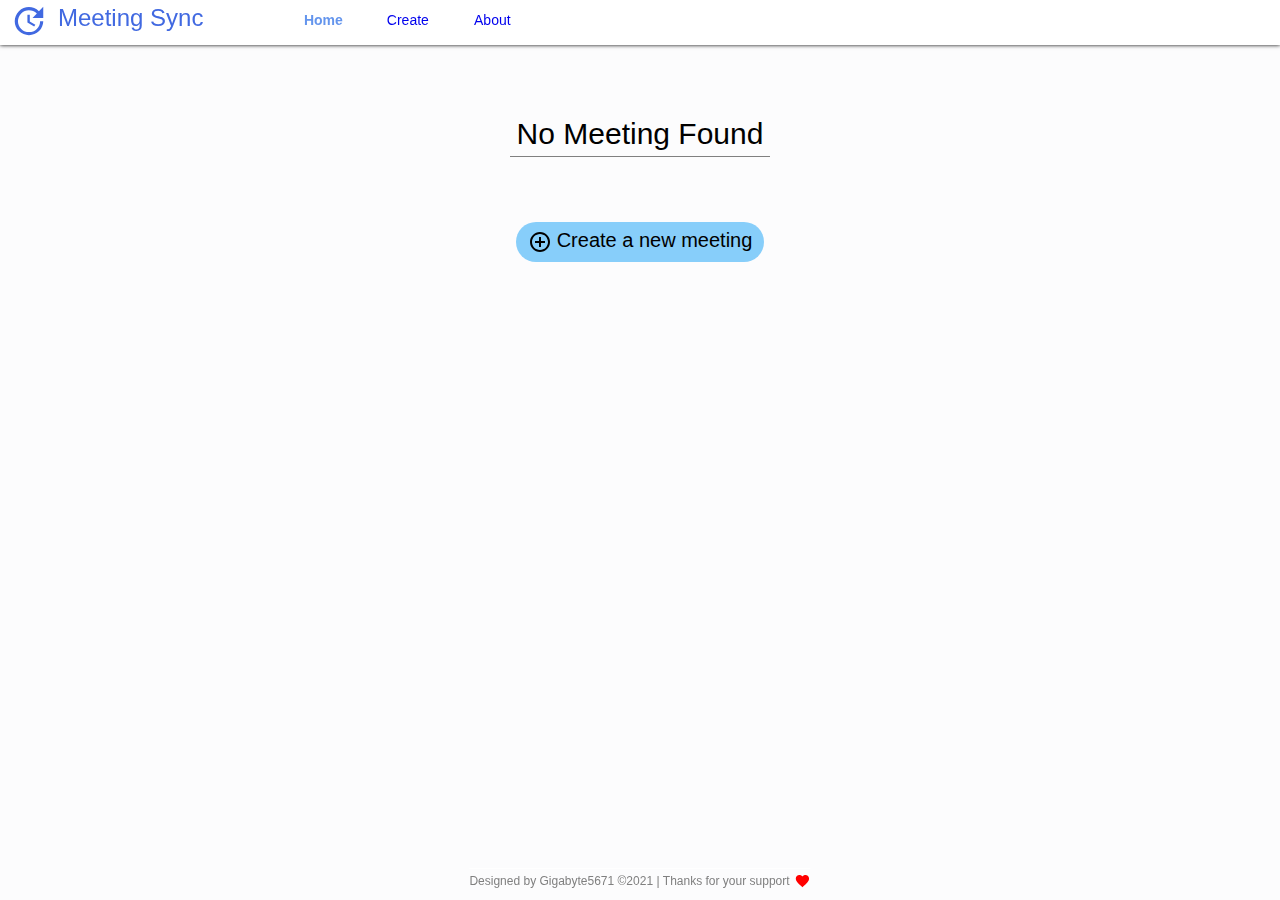
<file: index.html>
<!DOCTYPE html>
<html lang="en">
  <head>
    <meta charset="UTF-8">
    <title>Meeting Sync</title>
    <meta property="og:title" content="Meeting Sync">
    <meta property="og:site_name" content="Meeting Sync">
    <meta name="keywords" content="Meeting Sync, Meeting, Sync, Team, Time, Timezone, Converter">
    <meta name="description" content="Keeping your team in sync, no matter where in the world they are. Meeting Sync gives you the ability to send specific times and dates to anyone, no matter your timezone or theirs.">
    <meta property="og:description" content="Keeping your team in sync, no matter where in the world they are. Meeting Sync gives you the ability to send specific times and dates to anyone, no matter your timezone or theirs.">
    <meta name="author" content="Gigabyte5671">
    <meta property="og:type" content="website">
    <meta property="og:url" content="https://meeting-sync.com/">
    <meta name="twitter:card" content="summary">
    <meta name="viewport" content="width=device-width, initial-scale=1.0">
    <meta name="theme-color" content="#4C68E0">
    <link rel="shortcut icon" href="icons/update_royalblue_24dp.svg">
    <link rel="stylesheet" href="css/style-2.css">
    <link rel="stylesheet" href="css/style.css">
  </head>
  
  <body>
    <main>
      <div id="navbar">
        <a href="/" class="logo"><img src="icons/update_royalblue_24dp.svg" draggable="false" alt=""><div class="title">Meeting Sync</div></a>
        
        <div class="navlinks">
          <a href="" class="activeNav"><p>Home</p><div></div></a>
          <a href="create/"><p>Create</p><div></div></a>
          <a href="about/"><p>About</p><div></div></a>
        </div>
      </div>
      
      <div id="pageContent">
        <div id="title" class="heading">No Meeting Found</div>
        <a id="create-meeting" class="button" style="margin-top:60px;" href="create/"><img src="icons/add_circle_outline_black_24dp.svg" draggable="false"><p>Create a new meeting</p></a>
        <div id="time" class="heading hidden"></div>
        <div id="date" class="heading hidden"></div>
        <div id="year" class="heading hidden"></div>
        <div id="share-meeting" title="Copy Link" class="button hidden" style="margin-top:60px;" data-clipboard-text=""><img src="icons/link_black_24dp.svg" draggable="false"><p>Share this Meeting</p></div>
        <div id="share-meeting-success" title="Link Copied" class="button copy-success hidden" style="margin-top:60px;"><img src="icons/done_black_24dp.svg" draggable="false"><p>Link Copied</p></div>
      </div>
    </main>
    
    <footer>
      <p>Designed&nbsp;by&nbsp;Gigabyte5671&nbsp;&copy;2021&nbsp;|&nbsp;Thanks&nbsp;for&nbsp;your&nbsp;support<img src="icons/heart-24px.svg" draggable="false" alt=""></p>
    </footer>
  </body>
  
  <script src="lib/site_message.js"></script>
  <script src="lib/clipboard.min.js"></script>
  <script src="lib/main.js"></script>
  <script>decodeQuery();</script>
</html>
</file>
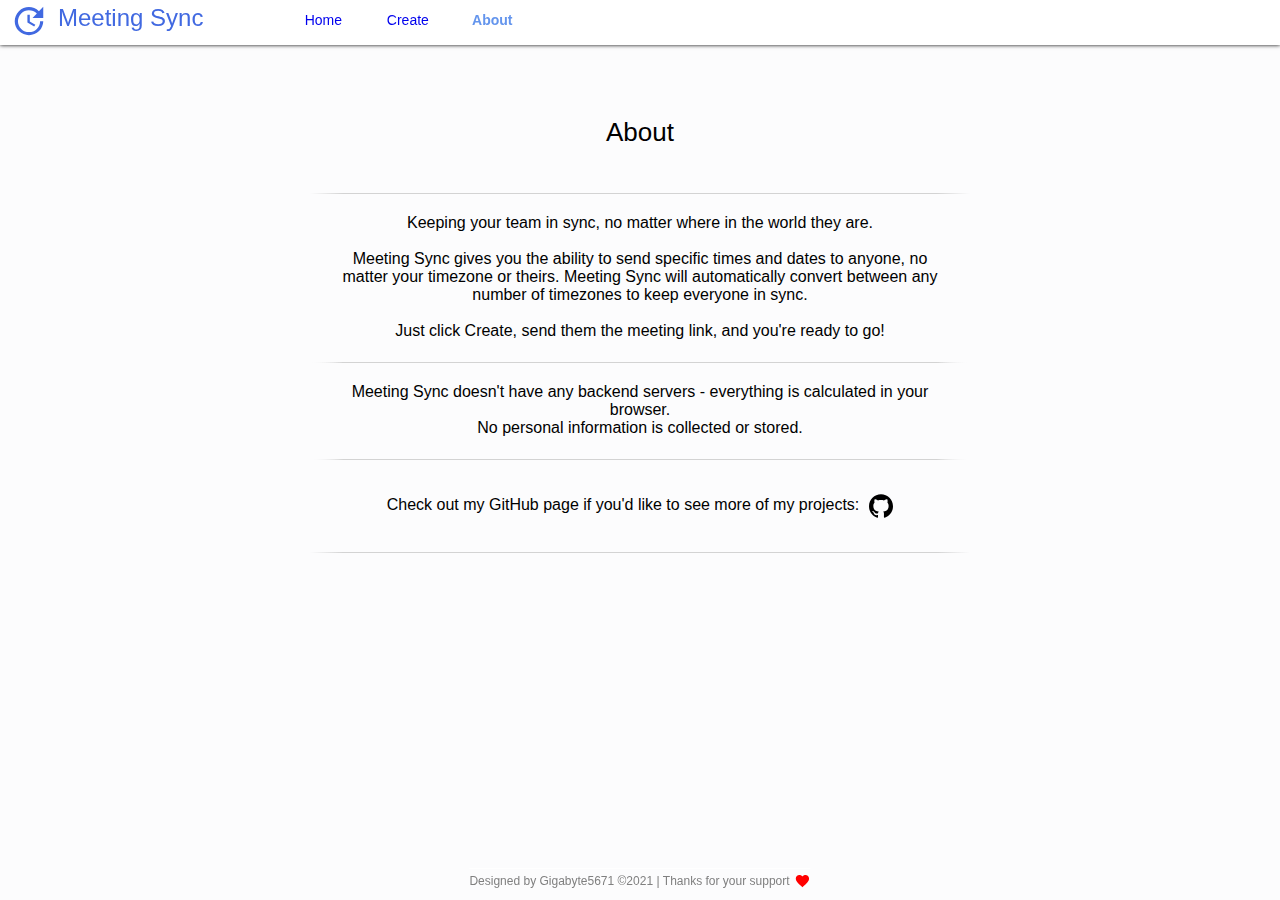
<file: about/index.html>
<!DOCTYPE html>
<html lang="en">
  <head>
    <meta charset="UTF-8">
    <title>About | Meeting Sync</title>
    <meta property="og:title" content="About | Meeting Sync">
    <meta property="og:site_name" content="About | Meeting Sync">
    <meta name="keywords" content="Meeting Sync, Meeting, Sync, Team, Time, Timezone, Converter">
    <meta name="description" content="Keeping your team in sync, no matter where in the world they are. Meeting Sync gives you the ability to send specific times and dates to anyone, no matter your timezone or theirs.">
    <meta property="og:description" content="Keeping your team in sync, no matter where in the world they are. Meeting Sync gives you the ability to send specific times and dates to anyone, no matter your timezone or theirs.">
    <meta name="author" content="Gigabyte5671">
    <meta property="og:type" content="website">
    <meta property="og:url" content="https://meeting-sync.com/about/">
    <meta name="twitter:card" content="summary">
    <meta name="viewport" content="width=device-width, initial-scale=1.0">
    <meta name="theme-color" content="#4C68E0">
    <link rel="shortcut icon" href="../icons/update_royalblue_24dp.svg">
    <link rel="stylesheet" href="../css/style-2.css">
    <link rel="stylesheet" href="../css/style.css">
  </head>
  
  <body>
    <main>
      <div id="navbar">
        <a href="../" class="logo"><img src="../icons/update_royalblue_24dp.svg" draggable="false" alt=""><div class="title">Meeting Sync</div></a>
        
        <div class="navlinks">
          <a href="../"><p>Home</p><div></div></a>
          <a href="../create/"><p>Create</p><div></div></a>
          <a href="" class="activeNav"><p>About</p><div></div></a>
        </div>
      </div>
      
      <div id="pageContent">
        <div class="heading" style="margin-bottom:20px;font-size:26px;">About</div>
        <div class="about-section">Keeping your team in sync, no matter where in the world they are.<br><br>Meeting Sync gives you the ability to send specific times and dates to anyone, no matter your timezone or theirs. Meeting Sync will automatically convert between any number of timezones to keep everyone in sync.<br><br>Just click Create, send them the meeting link, and you're ready to go!</div>
        <div class="about-section">Meeting Sync doesn't have any backend servers - everything is calculated in your browser.<br>No personal information is collected or stored.</div>
        <div class="about-section"><p>Check out my GitHub page if you'd like to see more of my projects:</p>
            <a style="width:24px;min-width:24px;margin-top:5px;margin-left:10px;" href="https://github.com/Gigabyte5671" target="_blank" rel="noreferrer">
              <img src="../icons/github.svg" draggable="false">
            </a>
        </div>
      </div>
    </main>
    
    <footer>
      <p>Designed&nbsp;by&nbsp;Gigabyte5671&nbsp;&copy;2021&nbsp;|&nbsp;Thanks&nbsp;for&nbsp;your&nbsp;support<img src="../icons/heart-24px.svg" draggable="false" alt=""></p>
    </footer>
  </body>
  
  <script src="../lib/site_message.js"></script>
</html>
</file>
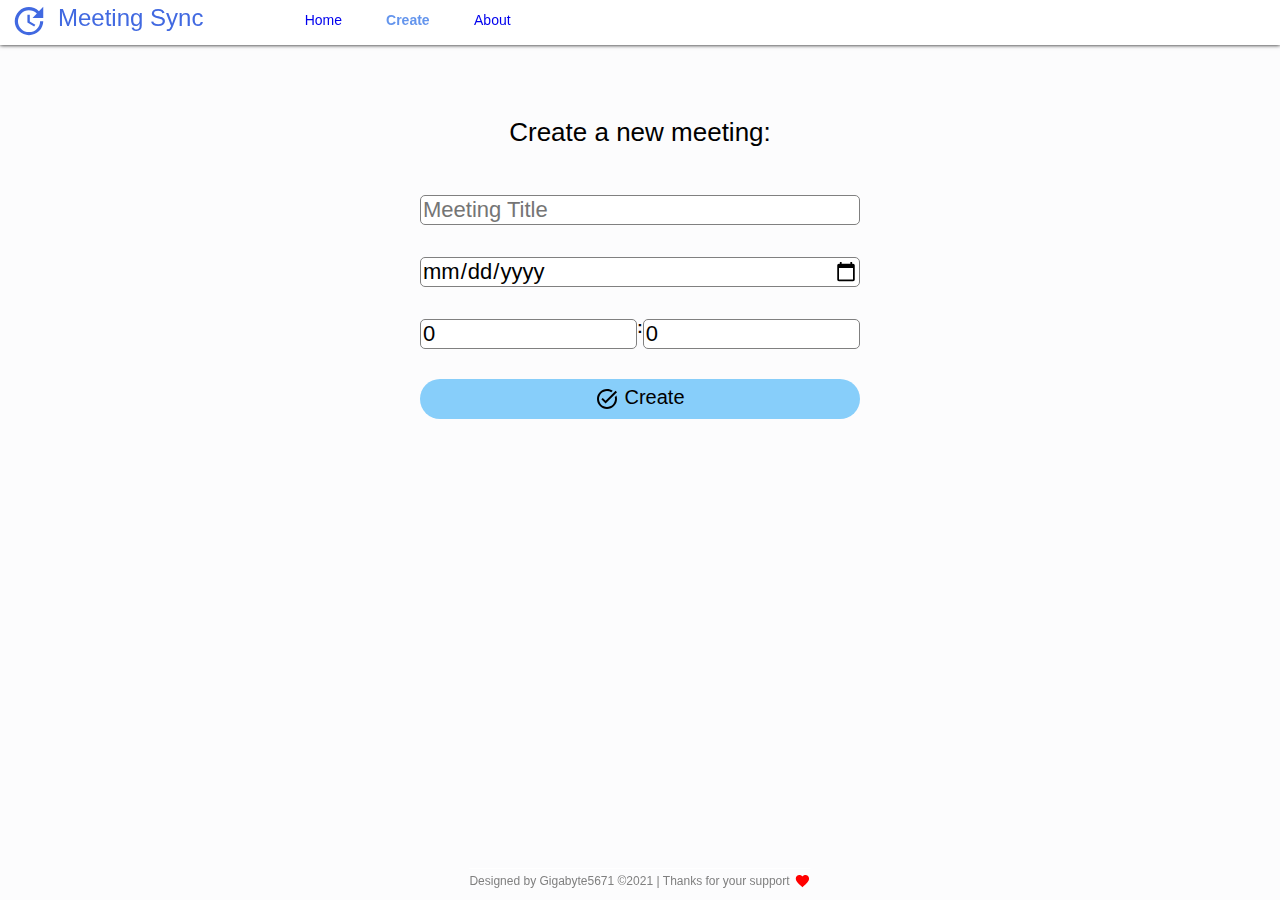
<file: create/index.html>
<!DOCTYPE html>
<html lang="en">
  <head>
    <meta charset="UTF-8">
    <title>Create | Meeting Sync</title>
    <meta property="og:title" content="Create | Meeting Sync">
    <meta property="og:site_name" content="Create | Meeting Sync">
    <meta name="keywords" content="Meeting Sync, Meeting, Sync, Team, Time, Timezone, Converter">
    <meta name="description" content="Keeping your team in sync, no matter where in the world they are. Meeting Sync gives you the ability to send specific times and dates to anyone, no matter your timezone or theirs.">
    <meta property="og:description" content="Keeping your team in sync, no matter where in the world they are. Meeting Sync gives you the ability to send specific times and dates to anyone, no matter your timezone or theirs.">
    <meta name="author" content="Gigabyte5671">
    <meta property="og:type" content="website">
    <meta property="og:url" content="https://meetings.wilderzone.live/create/">
    <meta name="twitter:card" content="summary">
    <meta name="viewport" content="width=device-width, initial-scale=1.0">
    <meta name="theme-color" content="#4C68E0">
    <link rel="shortcut icon" href="../icons/update_royalblue_24dp.svg">
    <link rel="stylesheet" href="../css/style-2.css">
    <link rel="stylesheet" href="../css/style.css">
  </head>
  
  <body>
    <main>
      <div id="navbar">
        <a href="../" class="logo"><img src="../icons/update_royalblue_24dp.svg" draggable="false" alt=""><div class="title">Meeting Sync</div></a>
        
        <div class="navlinks">
          <a href="../"><p>Home</p><div></div></a>
          <a href="" class="activeNav"><p>Create</p><div></div></a>
          <a href="../about/"><p>About</p><div></div></a>
        </div>
      </div>
      
      <div id="pageContent">
        <div class="heading" style="margin-bottom:20px;font-size:26px;">Create a new meeting:</div>
        <div class="heading" style="border:unset;"><input type="text" id="input-title" name="Title" maxlength="30" placeholder="Meeting Title"></div>
        <div class="heading"><input type="date" id="input-date" name="Date" required></div>
        <div class="heading"><input type="number" id="input-hour" name="Hour" min="0" max="23" value="0" style="width:50%;"><b> : </b><input type="number" id="input-minute" name="Minute" min="0" max="59" value="0" style="width:50%;"></div>
        <div id="input-submit" class="heading button" onclick="encodeQuery();"><img src="../icons/task_alt_black_24dp.svg" draggable="false"><p>Create</p></div>
        <div id="output-link" class="heading hidden" style="border:unset;">
          <code id="output-link-text" name="Meeting Link" value=""></code>
          <div id="output-link-copy" title="Copy Link" data-clipboard-target="#output-link-text"><img src="../icons/link_black_24dp.svg" draggable="false"></div>
          <div id="output-link-copy-success" class="copy-success-2 hidden" style="pointer-events:none;" title="Copy Link"><img src="../icons/done_black_24dp.svg" draggable="false"></div>
          <a id="output-link-open" href="" title="Open Link"><img src="../icons/open_in_new_black_24dp.svg" draggable="false"></a>
        </div>
      </div>
    </main>
    
    <footer>
      <p>Designed&nbsp;by&nbsp;Gigabyte5671&nbsp;&copy;2021&nbsp;|&nbsp;Thanks&nbsp;for&nbsp;your&nbsp;support<img src="../icons/heart-24px.svg" draggable="false" alt=""></p>
    </footer>
  </body>
  
  <script src="../lib/site_message.js"></script>
  <script src="../lib/clipboard.min.js"></script>
  <script src="../lib/main.js"></script>
</html>
</file>
<file: css/style-2.css>
:root{
  --bodyMargin: 15px;
  --navbarHeight: 45px;
  --serverItemHeight: 40px;
  --serverItemBreak: 6px;
  --good: #00DF00;
  --bad: #DF0000;
  --playerItemHeight: 16px;
  --smallItemHeight: 50px;
  --smallItemInnerWidth: 22ch;
  
  --primary_color: #41637C;
}
html{
  height: 100%;
}
body{
  display: flex;
  flex-direction: column;
  align-items: center;
  margin: var(--bodyMargin);
  font-family: Segoe UI, sans-serif;
  background-color: #FCFCFD;
  background-color: #000000;
  user-select: none;
}
main{
  width: 100%;
}
h2{
  font-size: 22px;
}
footer{
  position: fixed;
  z-index: -5;
  bottom: 0px;
  display: block;
  font-size: 12px;
  border-top: 1px solid white;
  box-sizing: border-box;
}
footer p{
  margin-top: unset;
  color: grey;
}
footer img{
  width: 16px;
  margin-left: 5px;
  transform: translateY(4px);
}

.site_background{
  position: fixed;
  top: 0;
  left: 0;
  z-index: -10;
  width: 100%;
  min-width: 100%;
  max-width: 100%;
  height: 100%;
  min-height: calc(100% - 0px);
  max-height: calc(100% - 0px);
  background-color: #FCFCFD;
  background: url('../assets/images/background-3.webp');
  background-size: cover;
  background-position: center;
  opacity: 0.9;
  filter: blur(50px) brightness(2);
}

#navbar{
  position: fixed;
  z-index: 10;
  top: 0;
  left: 0;
  display: flex;
  width: 100%;
  height: var(--navbarHeight);
  background-color: white;
  box-shadow: 0px 0px 4px black;
  overflow: hidden;
}
#navbar img{
  vertical-align: top;
  margin: 10px;
}
#navbar .logo{
  width: fit-content;
  min-width: fit-content;
  max-width: fit-content;
  height: 100%;
  min-height: 100%;
  max-height: 100%;
}
#navbar .logo img{
  width: 38px;
  margin: 2px 10px 0px 10px
}
#navbar .title{
  display: inline-block;
  vertical-align: top;
  margin-top: 4px;
  color: white;
  font-size: 24px;
  font-family: Segoe UI, sans-serif;
}
#navbar .navlinks{
  display: inline-block;
  width: 100%;
  margin-left: 80px;
}
#navbar .navlinks a{
  display: inline-block;
  width: 80px;
  height: 35px;
  font-size: 14px;
  text-decoration: none;
}
#navbar .navlinks a p{
  margin-top: 12px;
  margin-bottom: 4px;
  text-align: center;
}

@keyframes a_fadeInOut{
  0%   {opacity: 1;}
  50%  {opacity: 0.3;}
  100% {opacity: 1;}
}
.alert{
  position: absolute;
  top: 55px;
  left: 15px;
  width: calc(100% - (var(--bodyMargin) * 2));
  height: 30px;
  padding-left: 10px;
  color: white;
  background-color: white;
  border-radius: 8px;
  box-sizing: border-box;
}
.alert img{
  display: inline-block;
  vertical-align: top;
  width: 22px;
  margin-top: 4px;
  filter: invert(1);
}
.alert p{
  display: inline-block;
  vertical-align: top;
  margin-top: 3px;
  margin-left: 10px;
}
.alert_info{
  background-color: #4570FF;
}
.alert_message{
  background-color: #8DA1B0;
}
.alert_success{
  background-color: #00DF00;
}
.alert_warning{
  background-color: #DFDF00;
}
.alert_error{
  background-color: #DF0000;
}
#alert{
  top: 55px;
}
#hirez{
  top: 88px;
  background-color: #A5A0FF;
}
#message{
  top: 121px;
}

#pageContent{
  margin: 80px 0px 60px 0px;
}

/*=============================================*/
/*-----------------Server List-----------------*/
/*=============================================*/
.heading{
  width: min-content;
  margin: 20px 0px 5px 0px;
  padding: 2px 7px 5px 7px;
}
.heading p{
  margin: 0px;
  color: black;
  font-size: 20px;
}
.contentSection{
  display: block;
  width: 100%;
  padding-left: 10px;
  padding-bottom: 5px;
  background-color: var(--glass_background_color);
  border: 1px solid var(--glass_border_color);
  border-left: 3px solid grey;
  border-radius: 4px;
  box-sizing: border-box;
  backdrop-filter: blur(3px);
}

.serverItem{
  width: calc(100% - 10px);
  height: var(--serverItemHeight);
  margin-top: 10px;
  margin-bottom: 5px;
  background-color: var(--glass_background_color);
  border: 1px solid var(--glass_border_color);
  border-radius: 4px;
  backdrop-filter: blur(3px);
  cursor: pointer;
}
.serverItemInner{
  width: 100%;
  height: calc(var(--serverItemHeight) - var(--serverItemBreak));
  margin-top: calc(var(--serverItemBreak) / 2);
  overflow: hidden;
  pointer-events: none;
}
.serverItemStatusIndicator{
  display: inline-block;
  width: 6px;
  height: 100%;
  border-radius: 3px;
  box-sizing: border-box;
}
.Online{
  background-color: var(--good);
}
.Offline{
  background-color: var(--bad);
}
.serverItemInfo{
  position: relative;
  display: inline-block;
  vertical-align: top;
  width: 100px;
  margin-top: 6px;
  margin-left: 10px;
  padding-right: 5px;
  border-right: 1px solid lightgrey;
  box-sizing: border-box;
  white-space: nowrap;
  overflow: hidden;
  text-overflow: ellipsis;
}
.serverItemInfo:nth-child(2){
  width: 50px;
  overflow: visible;
}
.serverItemInfo:nth-child(3){
  width: 220px;
}
.serverItemInfo:nth-child(4){
  width: 100px;
}
.serverItemInfo:nth-child(5){
  width: 130px;
}
.serverItemInfo:last-child{
  display: inline-block;
  vertical-align: top;
  width: 50px;
  float: right;
  margin-right: 5px;
  border: unset;
  cursor: pointer;
}
.serverItemInfo:last-child p{
  display: inline-block;
  vertical-align: top;
  margin-top: unset;
  margin-right: 8px;
  user-select: none;
}
.OOTB-MODE::after{
  content: "";
  position: absolute;
  z-index: 0;
  top: 1px;
  left: -5px;
  width: calc(100% + 2px);
  height: calc(100% - 2px);
  background-color: blue;
  border-radius: 7px;
  opacity: 0.3;
}
.GOTY-MODE::after{
  content: "";
  position: absolute;
  z-index: 0;
  top: 1px;
  left: -5px;
  width: calc(100% + 2px);
  height: calc(100% - 2px);
  background-color: red;
  border-radius: 7px;
  opacity: 0.3;
}

.playerItem{
  width: calc(100% - 20px);
  height: var(--playerItemHeight);
  margin-left: 10px;
  //border-bottom: 1px solid lightgrey;
}
.playerItemInner{
  width: 100%;
  height: 100%;
  overflow: hidden;
}
.playerItemInner img{
  display: inline-block;
  vertical-align: top;
  width: 14px;
  margin-top: 1px;
  margin-right: 5px;
}
.playerItemInner p{
  display: inline-block;
  vertical-align: top;
  margin: unset;
  font-size: 12px;
}

/*=============================================*/
/*------------------Schedules------------------*/
/*=============================================*/
#scheduleTable{
  width: calc(100% - 5px);
  margin: auto;
  margin-top: 90px;
  border-radius: 8px;
}
#scheduleTable th{
  padding-left: 5px;
  text-align: left;
}
#scheduleTable td{
  padding-left: 5px;
  padding-bottom: 1px;
}
#scheduleTable td:nth-child(3){
  padding-left: 1px;
  background-color:#B0C2FF;
}
#scheduleTable td:nth-child(3)::before{
  content: "00:00";
  position: absolute;
  z-index: 1;
  transform: translate(0.5ch, 3px);
  color: white;
  font-size: 12px;
}
#scheduleTable td:nth-child(3)::after{
  content: "24:00";
  position: absolute;
  z-index: 1;
  transform: translate(-5ch, 3px);
  color: white;
  font-size: 12px;
}
#scheduleTable, th, td{
  border: 1px solid grey;
  border-collapse: collapse;
  box-sizing: border-box;
}
#scheduleTable th:nth-child(1){
  width: 250px;
}
#scheduleTable th:nth-child(2){
  width: 100px;
}
#scheduleTable img{
  display: inline-block;
  width: 16px;
  margin-top: 5px;
  margin-right: 5px;
}
#scheduleTable span{
  display: inline-block;
  vertical-align: top;
  width: calc(100% / 48);
  height: 25px;
}
#scheduleTable span p{
  margin: unset;
  margin-top: 3px;
  margin-left: 4px;
  color: white;
  font-size: 12px;
  text-align: center;
  overflow: show;
}
.scheduleKey{
  width: calc(19ch + 20px);
  margin-top: 10px;
  margin-left: 3px;
  border: 1px solid grey;
  box-sizing: border-box;
  transform: scale(0.75);
}
.scheduleKey p{
  margin-top: 1px;
  margin-bottom: 5px;
  padding-left: 5px;
  padding-bottom: 1px;
  border-bottom: 1px solid grey;
}
.scheduleKey span{
  display: flex;
  align-items: center;
  justify-content: space-between;
  flex-wrap: nowrap;
}
.scheduleKey span p{
  margin-top: 7px;
  margin-bottom: 7px;
  border: unset;
}
.scheduleKey span div{
  width: 20px;
  height: 30px;
  margin-right: 5px;
}

/*=============================================*/
/*-------------------Metrics-------------------*/
/*=============================================*/
#canvas{
  width: 100%;
}
canvas{
  border: 2px solid grey;
  box-sizing: border-box;
  filter: contrast(1.3);
}

/*=============================================*/
/*--------------------About--------------------*/
/*=============================================*/
.aboutSection{
  width: 90%;
  margin: auto;
  margin-top: 40px;
}
.aboutLink{
  width: 100%;
  height: var(--smallItemHeight);
  border-bottom: 1px solid lightgrey;
  box-sizing: border-box;
}
.aboutLink p{
  display: inline-block;
  vertical-align: top;
  width: var(--smallItemInnerWidth);
  margin-top: 13px;
}
.aboutLink a{
  display: inline-block;
  vertical-align: top;
  width: 50px;
  height: 30px;
  margin-top: 10px;
  margin-left: 12px;
  color: black;
  text-decoration: none;
  background-color: white;
  border: 1px solid grey;
  border-radius: 4px;
  box-sizing: border-box;
}
.aboutLink img{
  width: 20px;
  margin-top: 4px;
  margin-left: 14px;
}

/*=============================================*/
/*--------------------Login--------------------*/
/*=============================================*/
#loginBox{
  width: 300px;
  height: 200px;
  margin: auto;
  margin-top: 100px;
  background-color: white;
  border: 1px solid grey;
  border-radius: 8px;
}
#loginBox p{
  margin: 5px;
  margin-left: 15px;
  font-size: 20px;
}
#loginBox form{
  width: fit-content;
  margin: auto;
  margin-top: 26px;
}
#loginBox input{
  font-size: 16px;
}
#loginBox form div{
  width: 130px;
  height: 20px;
  background-color: rgba(255,0,0,0.5);
  border-radius: 3px;
}
#loginBox form div img{
  display: inline-block;
  width: 16px;
  //filter: invert(1);
}
#loginBox form div p{
  display: inline-block;
  //color: white;
  font-size: 14px;
}

/*=============================================*/
/*---------------------Admin-------------------*/
/*=============================================*/
#adminConsoleContainer{
  height: 100%;
  margin-top: 90px;
  border: 1px solid lightgrey;
  border-radius: 4px;
  overflow: hidden;
}
#adminLeft{
  display: inline-block;
  vertical-align: top;
  width: 150px;
  height: 100%;
  /*border-right: 2px solid lightgrey;*/
  box-sizing: border-box;
}
.adminLeftButton{
  display: block;
  width: 100%;
  height: 40px;
  color: grey;
  border-top: 1px solid grey;
  box-sizing: border-box;
  cursor: pointer;
}
.adminLeftButton:first-child{
  border-top: unset;
}
.adminLeftButton img{
  display: inline-block;
  vertical-align: top;
  width: 24px;
  margin: 6px;
  opacity: 0.5;
  pointer-events: none;
}
.adminLeftButton p{
  display: inline-block;
  vertical-align: top;
  width: calc(100% - 36px);
  font-size: 18px;
  margin: unset;
  margin-top: 6px;
  pointer-events: none;
}
.adminLeftButton:hover{
  color: black;
  border-left: 3px solid grey;
}
.adminLeftButton:hover img{
  opacity: 1;
}
#adminLeft .active{
  color: black;
  border-left: 3px solid black;
}
#adminLeft .active img{
  opacity: 1;
}
#adminRight{
  display: inline-block;
  vertical-align: top;
  width: calc(100% - 150px);
  height: 100%;
  border-left: 2px solid lightgrey;
  box-sizing: border-box;
}
#adminTop{
  display: inline-block;
  vertical-align: top;
  width: 100%;
  height: 69px;
  border-bottom: 1px solid grey;
  box-sizing: border-box;
}
#adminTop span{
  display: block;
  width: 100%;
  height: 28px;
}
#adminTop span:first-child{
  margin-top: 4px;
  margin-bottom: 8px;
}
.adminTopTitle{
  margin-left: 10px;
}
.adminTopTitle p{
  margin: unset;
  font-size: 20px;
}
.adminTopButton{
  display: inline-block;
  width: 100px;
  height: 100%;
  color: grey;
  border-top: 1px solid grey;
  border-right: 1px solid grey;
  box-sizing: border-box;
  cursor: pointer;
}
.adminTopButton:first-child{
  margin-left: 10px;
  border-left: 1px solid grey;
}
.adminTopButton img{
  display: inline-block;
  vertical-align: top;
  width: 16px;
  margin: 5px;
  margin-right: 7px;
  opacity: 0.5;
  pointer-events: none;
}
.adminTopButton p{
  display: inline-block;
  vertical-align: top;
  font-size: 14px;
  margin: unset;
  margin-top: 3px;
  pointer-events: none;
}
.adminTopButton:hover{
  color: black;
  border-bottom: 1px solid grey;
}
.adminTopButton:hover img{
  opacity: 1;
}
#adminTop .active{
  color: black;
  border-bottom: 2px solid grey;
}
#adminTop .active img{
  opacity: 1;
}
#adminMain{
  width: 100%;
}
.adminPage{
  width: 100%;
}
.adminControl{
  width: calc(100% - 20px);
  min-height: var(--smallItemHeight);
  margin: auto;
  border-bottom: 1px solid lightgrey;
  box-sizing: border-box;
}
.adminControl:last-child{
  margin-bottom: calc(var(--smallItemHeight) * 2);
}
.adminControl p{
  display: inline-block;
  vertical-align: top;
  width: var(--smallItemInnerWidth);
  margin-top: 13px;
}
.adminControl .checkboxesOuterBound{
  display: inline-block;
  vertical-align: top;
  width: calc(100% - var(--smallItemInnerWidth));
}
.adminControl .checkboxesInnerBound{
  display: inline-block;
  vertical-align: top;
  width: 250px;
}
.adminControl .checkboxesInnerBound:last-child{
  margin-bottom: 14px;
}
.adminControl input{
  margin-top: 14px;
  margin-left: 14px;
}
.adminControl form{
  display: inline-block;
  margin-top: 14px;
  margin-left: 14px;
}
.adminControl form:last-child{
  margin-left: unset;
}
.adminControl textarea{
  margin-top: 14px;
  margin-bottom: 14px;
}

/*=============================================*/
/*-----------------Media Styles----------------*/
/*=============================================*/
@media only screen and (max-width: 525px){
  .serverItemInfo:nth-child(3){
    width: calc(100% - 150px);
  }
  .serverItemInfo:nth-child(4){
    display: none;
  }
}
@media only screen and (max-width: 665px){
  .serverItemInfo:nth-child(5){
    display: none;
  }
}
@media only screen and (max-width: 569px){
  #navbar .logo img{
    margin-top: 3px;
  }
  #navbar .logo .title{
    margin-top: 5px;
    font-size: 22px;
  }
  #navbar .navlinks{
    width: calc(100% - 160px);
    margin-top: 3px;
    margin-left: 15px;
  }
  #navbar .navlinks a{
    width: 75px;
  }
  #loginButton{
    display: none;
  }
  footer{
    font-size: 10px;
  }
  footer img{
    width: 14px;
  }
}

/*=============================================*/
/*---------------Important Styles--------------*/
/*=============================================*/
.emptySection{
  min-height: var(--smallItemHeight);
  background-color: #F1F1F1;
  border: 1px solid lightgrey;
  border-radius: 4px;
}
.loading{
  animation: loading 1s ease infinite;
}
@keyframes loading{
  0%{opacity: 1;}
  50%{opacity: 0.3;}
  100%{opacity: 1;}
}
.hidden{
  display: none !important;
}
.noclick{
  pointer-events: none;
}
</file>
<file: css/style.css>
body{
  background-color: rgba(252, 252, 253, 1);
  font-family: Segoe UI, sans-serif;
}

#navbar .title{
  color: royalblue;
}
#navbar .navlinks{
  width: calc(100% - 272px);
}
#navbar .navlinks a{
  /*color: cornflowerblue;*/
}
#navbar .navlinks a div{
  background-color: cornflowerblue;
}
#navbar .navlinks a:hover{
  color: cornflowerblue;
}
#navbar .navlinks .activeNav{
  color: cornflowerblue;
  font-weight: 600;
}
#pageContent{
  display: flex;
  flex-direction: column;
  flex-wrap: nowrap;
  align-content: space-around;
  align-items: center;
  margin-left: auto;
  margin-right: auto;
  padding-bottom: 90px;
  animation: 0.2s ease fadeIn forwards;
}
#pageContent .heading{
  width: 95%;
  max-width: 440px;
  display: flex;
  flex-wrap: nowrap;
  justify-content: center;
  text-align: center;
}
#pageContent #title{
  width: unset;
}
#title{
  font-size: 30px;
  border-bottom: 1px solid grey;
}
#time{
  position: relative;
  margin-top: 40px;
  margin-bottom: 20px;
  padding-top: 2px;
  padding-bottom: 7px;
  font-size: 44px;
  font-weight: 600;
  border-top: 2px solid grey;
  border-bottom: 2px solid grey;
  border-radius: 2px;
}
#time:before{
  position: absolute;
  top: -2px;
  left: 0px;
  height: calc(100% + 4px);
  width: 20%;
  content: "";
  background: linear-gradient(to right,
     rgba(252, 252, 253, 1) 20%,
     rgba(252, 252, 253, 0) 80%
  );
  pointer-events: none;
}
#time:after{
  position: absolute;
  top: -2px;
  right: 0px;
  height: calc(100% + 4px);
  width: 20%;
  content: "";
  background: linear-gradient(to left,
     rgba(252, 252, 253, 1) 20%,
     rgba(252, 252, 253, 0) 80%
  );
  pointer-events: none;
}
#date{
  font-size: 24px;
}
#year{
  margin-top: 0px;
  font-size: 18px;
}
input{
  width: 100%;
  font-size: 22px;
  font-family: sans-serif;
  border: 1px solid grey;
  border-radius: 5px;
  box-sizing: border-box;
}
#output-link{
  display: flex;
  flex-direction: row;
  flex-wrap: nowrap;
  justify-content: center;
  align-items: center;
  margin-top: 20px;
  border: unset;
  animation: 0.5s ease fadeIn forwards;
}
#output-link-text{
  width: calc(100% - 70px);
  padding: 10px;
  font-size: 18px;
  font-weight: 600;
  border: 1px solid grey;
  border-radius: 3px 0px 0px 3px;
  text-overflow: ellipsis;
  overflow: hidden;
  white-space: nowrap;
  user-select: all;
}
#output-link-copy{
  display: flex;
  justify-content: center;
  align-items: center;
  width: 34px;
  height: 44px;
  background-color: lightskyblue;
  border: 1px solid grey;
  border-left: unset;
  box-sizing: border-box;
  cursor: pointer;
}
#output-link-copy-success{
  display: flex;
  justify-content: center;
  align-items: center;
  width: 34px;
  height: 44px;
  background-color: lightskyblue;
  border: 1px solid grey;
  border-left: unset;
  box-sizing: border-box;
  cursor: pointer;
}
#output-link-copy img{
  width: 85%;
  transform: rotate(-45deg);
}
#output-link-copy:hover{
  box-shadow: 0px 0px 3px grey;
}
#output-link-open{
  display: flex;
  justify-content: center;
  align-items: center;
  width: 34px;
  height: 44px;
  background-color: lightskyblue;
  border: 1px solid grey;
  border-left: unset;
  border-radius: 0px 3px 3px 0px;
  box-sizing: border-box;
  cursor: pointer;
}
#output-link-open img{
  width: 80%;
}
#output-link-open:hover{
  box-shadow: 0px 0px 3px grey;
}

.button{
  display: flex;
  flex-wrap: nowrap;
  align-items: center;
  justify-content: center;
  height: 40px;
  padding: 12px;
  color: black;
  text-decoration: none;
  background-color: lightskyblue;
  border: unset;
  border-radius: 20px;
  box-sizing: border-box;
  cursor: pointer;
  transition: 0.2s ease all;
}
.button img{
  margin-right: 5px;
}
.button p{
  margin: unset;
  margin-bottom: 3px;
  font-size: 20px;
}
.button:hover{
  box-shadow: 0px 0px 3px grey;
}

#input-submit{
  width: 95%;
  max-width: 440px;
  cursor: pointer;
}

.copy-success{
  animation: 1.7s ease fadeInOut forwards;
  pointer-events: none;
}
.copy-success-2 img{
  animation: 1.7s ease fadeInOut forwards;
}


.about-section{
  display: flex;
  flex-direction: row;
  justify-content: center;
  align-items: center;
  position: relative;
  width: 95%;
  max-width: 600px;
  padding: 20px 30px 22px 30px;
  text-align: center;
  border-bottom: 1px solid lightgrey;
  user-select: text;
}
.about-section:nth-child(2){
  margin-top: 20px;
  border-top: 1px solid lightgrey;
}
.about-section:after{
  position: absolute;
  top: -1px;
  left: 0px;
  height: calc(100% + 2px);
  width: 100%;
  content: "";
  background: linear-gradient(to right,
     rgba(252, 252, 253, 1) 0%,
     rgba(252, 252, 253, 0) 5%,
     rgba(252, 252, 253, 0) 95%,
     rgba(252, 252, 253, 1) 100%
  );
  pointer-events: none;
}


footer{
  position: fixed;
  left: 50%;
  bottom: 0px;
  margin: unset;
  transform: translateX(-50%);
}


@media only screen and (max-width: 570px){
  #navbar .title{
    margin-top: 6px;
  }
  #navbar .navlinks{
    width: calc(100% - 200px);
    margin-top: 0px;
    margin-left: 20px;
  }
  #navbar .navlinks div:first-child(){
    display: none;
  }
}
@media only screen and (max-width: 480px){
  #navbar .logo img{
    width: 40px;
    margin-top: 2px;
  }
  #navbar .title{
    display: none;
  }
  #navbar .navlinks{
    width: calc(100% - 70px);
    margin-left: 10px;
  }
  #navbar .navlinks div:first-child(){
    display: none;
  }
}


@keyframes fadeIn{
  from{opacity: 0;}
  to{opacity: 1;}
}
@keyframes fadeInOut{
  0%   {opacity: 0;}
  30%  {opacity: 1;}
  80%  {opacity: 1;}
  100% {opacity: 0;}
}
.hidden{
  display: none !important;
}
</file>
